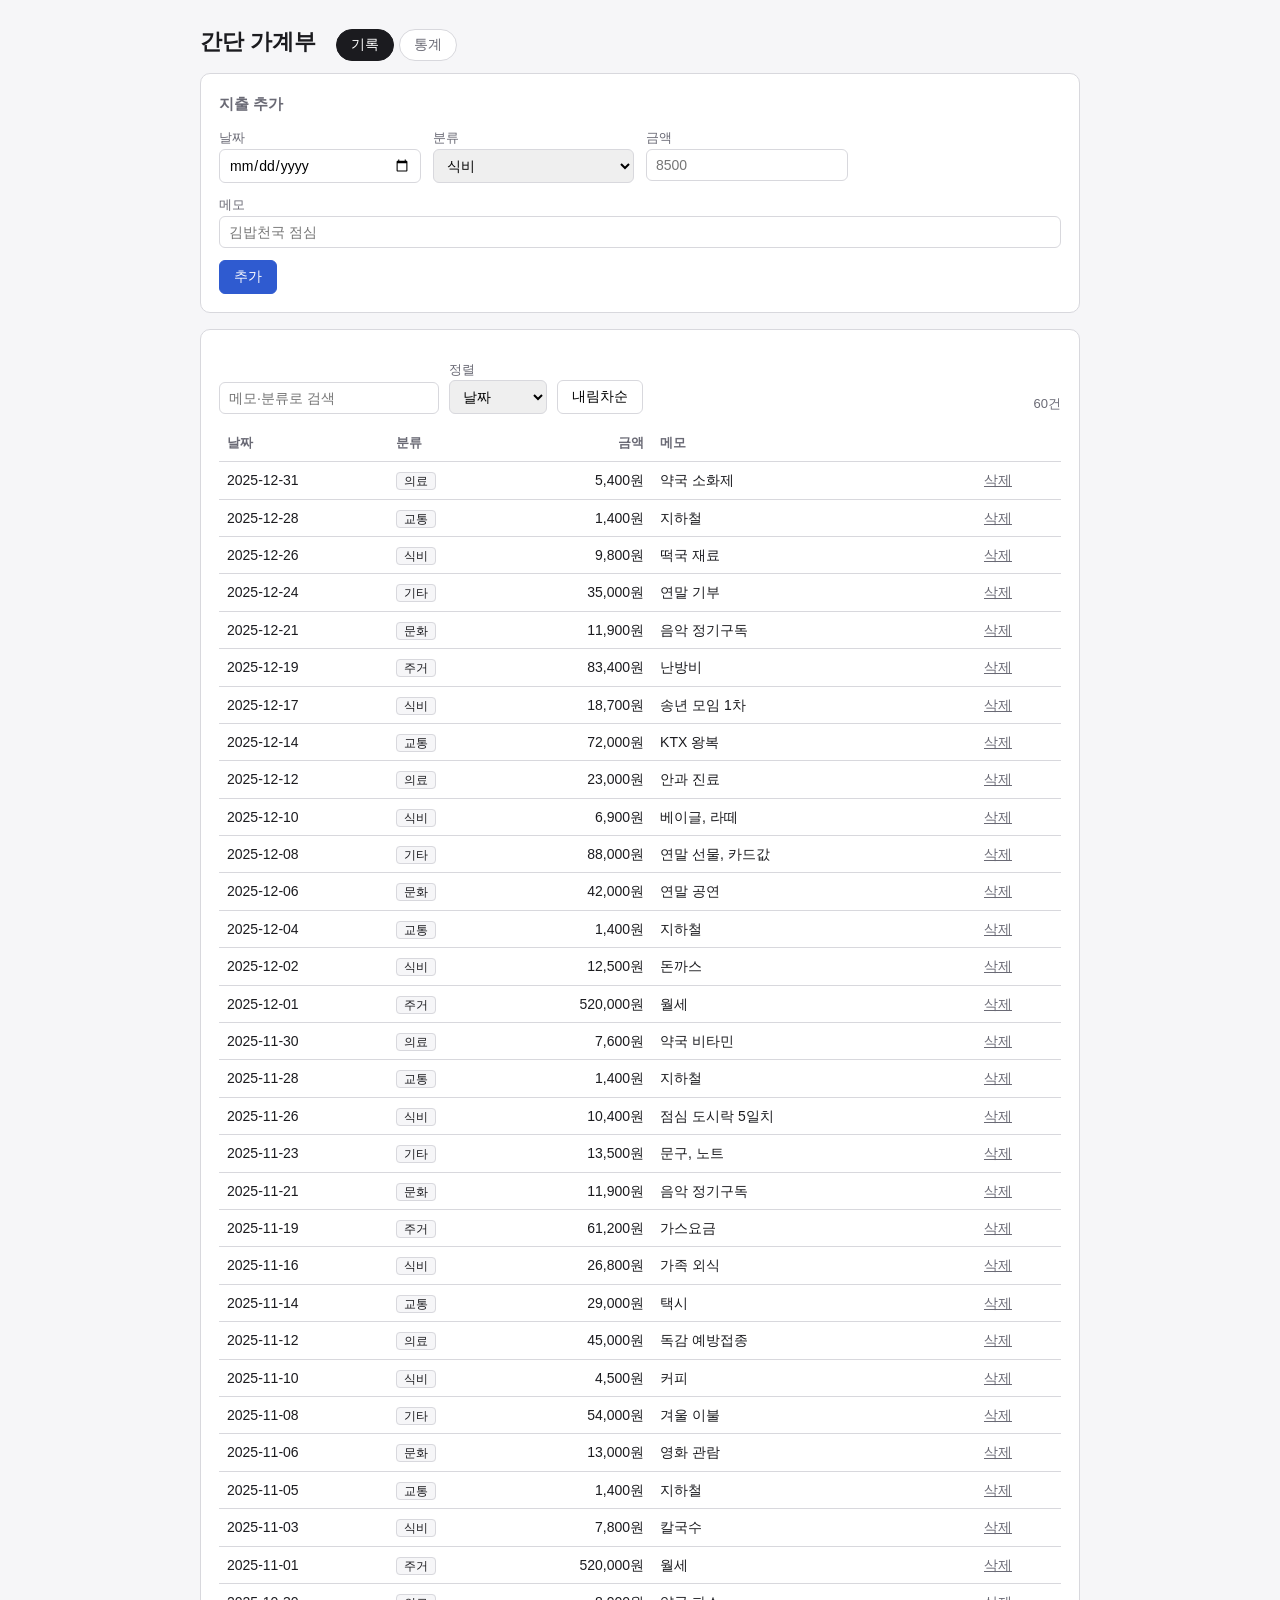
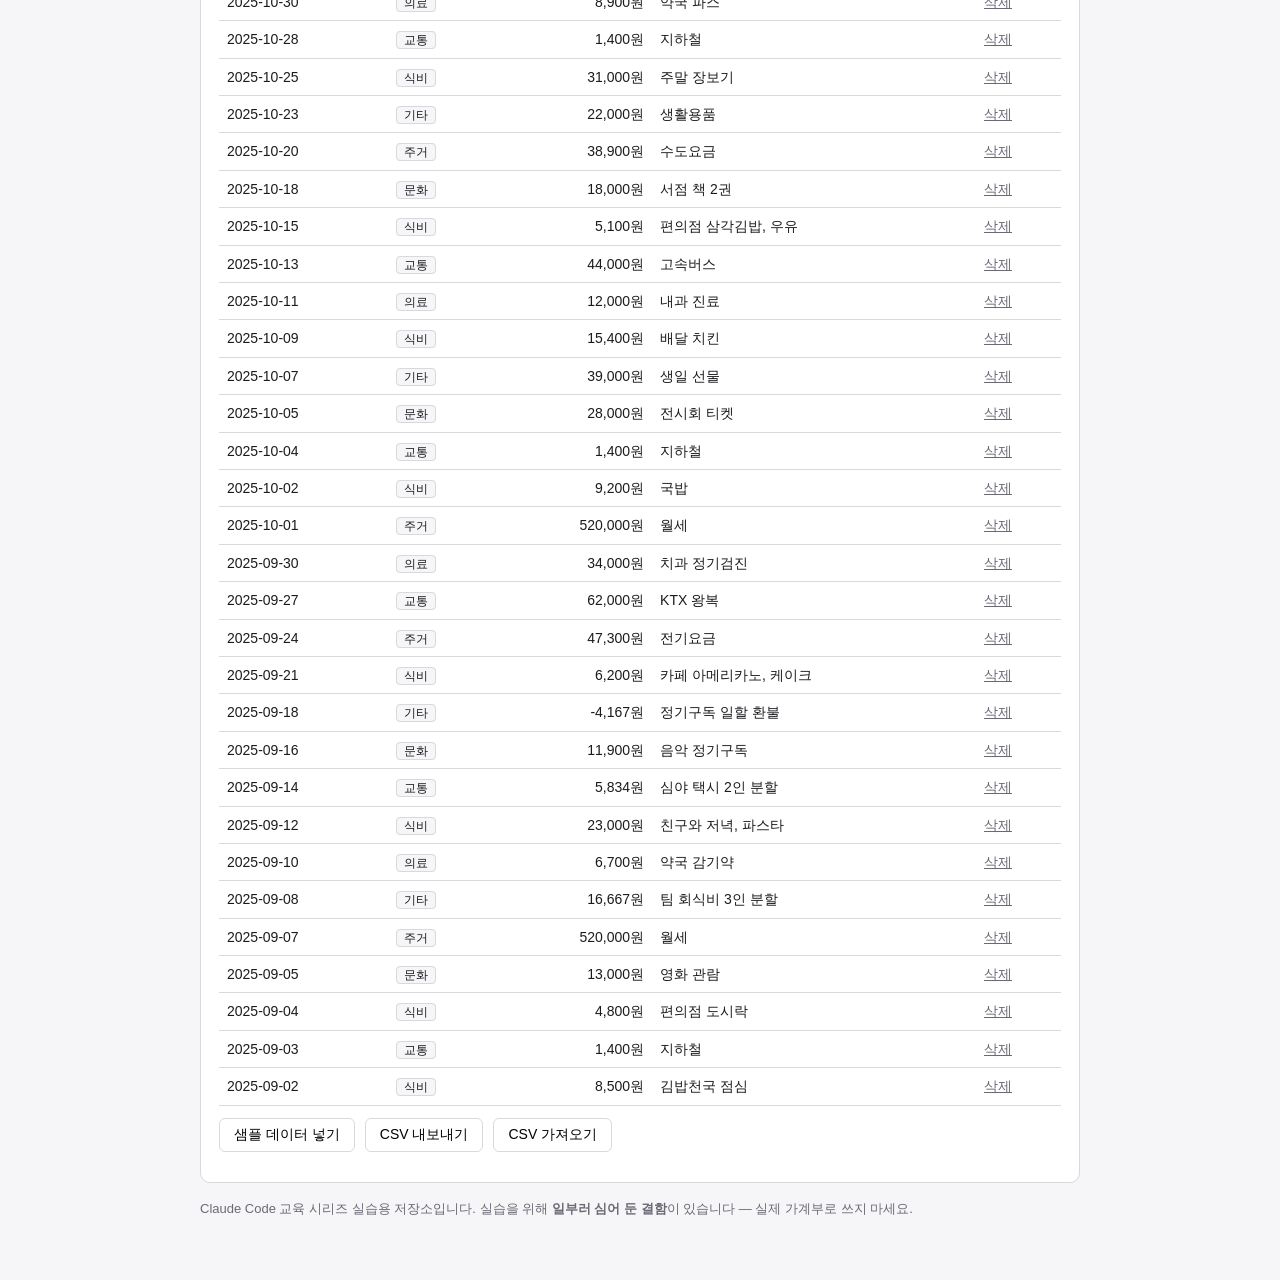
<file: index.html>
<!DOCTYPE html>
<html lang="ko">
<head>
<meta charset="utf-8">
<meta name="viewport" content="width=device-width, initial-scale=1">
<title>간단 가계부</title>
<link rel="stylesheet" href="styles.css">
</head>
<body>
<header>
  <h1>간단 가계부</h1>
  <nav class="tabs">
    <button id="tab-record" class="on">기록</button>
    <button id="tab-stats">통계</button>
  </nav>
</header>

<p id="storage-notice" class="notice" hidden>
  이 브라우저에서는 저장이 막혀 있어 <strong>이번 화면에서만</strong> 기록이 유지됩니다. 실습에는 지장이 없습니다.
</p>

<main>
  <section id="view-record">
    <form id="add-form" class="card">
      <h2>지출 추가</h2>
      <div class="fields">
        <label>날짜 <input type="date" id="in-date" required></label>
        <label>분류
          <select id="in-category">
            <option>식비</option><option>교통</option><option>주거</option>
            <option>의료</option><option>문화</option><option>기타</option>
          </select>
        </label>
        <label>금액 <input type="number" id="in-amount" step="1" placeholder="8500" required></label>
        <label class="wide">메모 <input type="text" id="in-memo" placeholder="김밥천국 점심"></label>
      </div>
      <button type="submit" class="primary">추가</button>
    </form>

    <div class="card">
      <div class="toolbar">
        <input type="search" id="search" placeholder="메모·분류로 검색">
        <label>정렬
          <select id="sort-key">
            <option value="date">날짜</option>
            <option value="amount">금액</option>
          </select>
        </label>
        <button id="sort-dir">내림차순</button>
        <span id="row-count" class="count">0건</span>
      </div>
      <table>
        <thead><tr><th>날짜</th><th>분류</th><th class="num">금액</th><th>메모</th><th></th></tr></thead>
        <tbody id="expense-rows"></tbody>
      </table>
      <p id="empty-hint" class="hint" hidden>기록이 없습니다. 아래 <strong>샘플 데이터 넣기</strong>를 눌러 보세요.</p>
      <div class="toolbar">
        <button id="btn-sample">샘플 데이터 넣기</button>
        <button id="btn-export">CSV 내보내기</button>
        <button id="btn-import">CSV 가져오기</button>
        <input type="file" id="file-import" accept=".csv,text/csv" hidden>
      </div>
    </div>
  </section>

  <section id="view-stats" hidden>
    <div class="card">
      <h2>전체 합계</h2>
      <p id="stat-total" class="big">0원</p>
      <label>이번 달 예산 <input type="number" id="budget" step="10000"></label>
      <p id="budget-warning" class="warn" hidden></p>
    </div>

    <div class="card">
      <h2>분류별 합계</h2>
      <table>
        <thead><tr><th>분류</th><th class="num">합계</th></tr></thead>
        <tbody id="category-rows"></tbody>
      </table>
    </div>

    <div class="card">
      <h2>월별 합계</h2>
      <table>
        <thead><tr><th>달</th><th class="num">합계</th></tr></thead>
        <tbody id="month-rows"></tbody>
      </table>
      <div class="toolbar">
        <select id="month-picker"><option value="">달을 고르세요</option></select>
        <span id="month-result" class="count"></span>
      </div>
    </div>
  </section>
</main>

<footer>
  <p>Claude Code 교육 시리즈 실습용 저장소입니다. 실습을 위해 <strong>일부러 심어 둔 결함</strong>이 있습니다 — 실제 가계부로 쓰지 마세요.</p>
</footer>

<script src="data/sample-expenses.js"></script>
<script src="src/money.js"></script>
<script src="src/stats.js"></script>
<script src="src/storage.js"></script>
<script src="src/csv.js"></script>
<script src="src/app.js"></script>
</body>
</html>
</file>
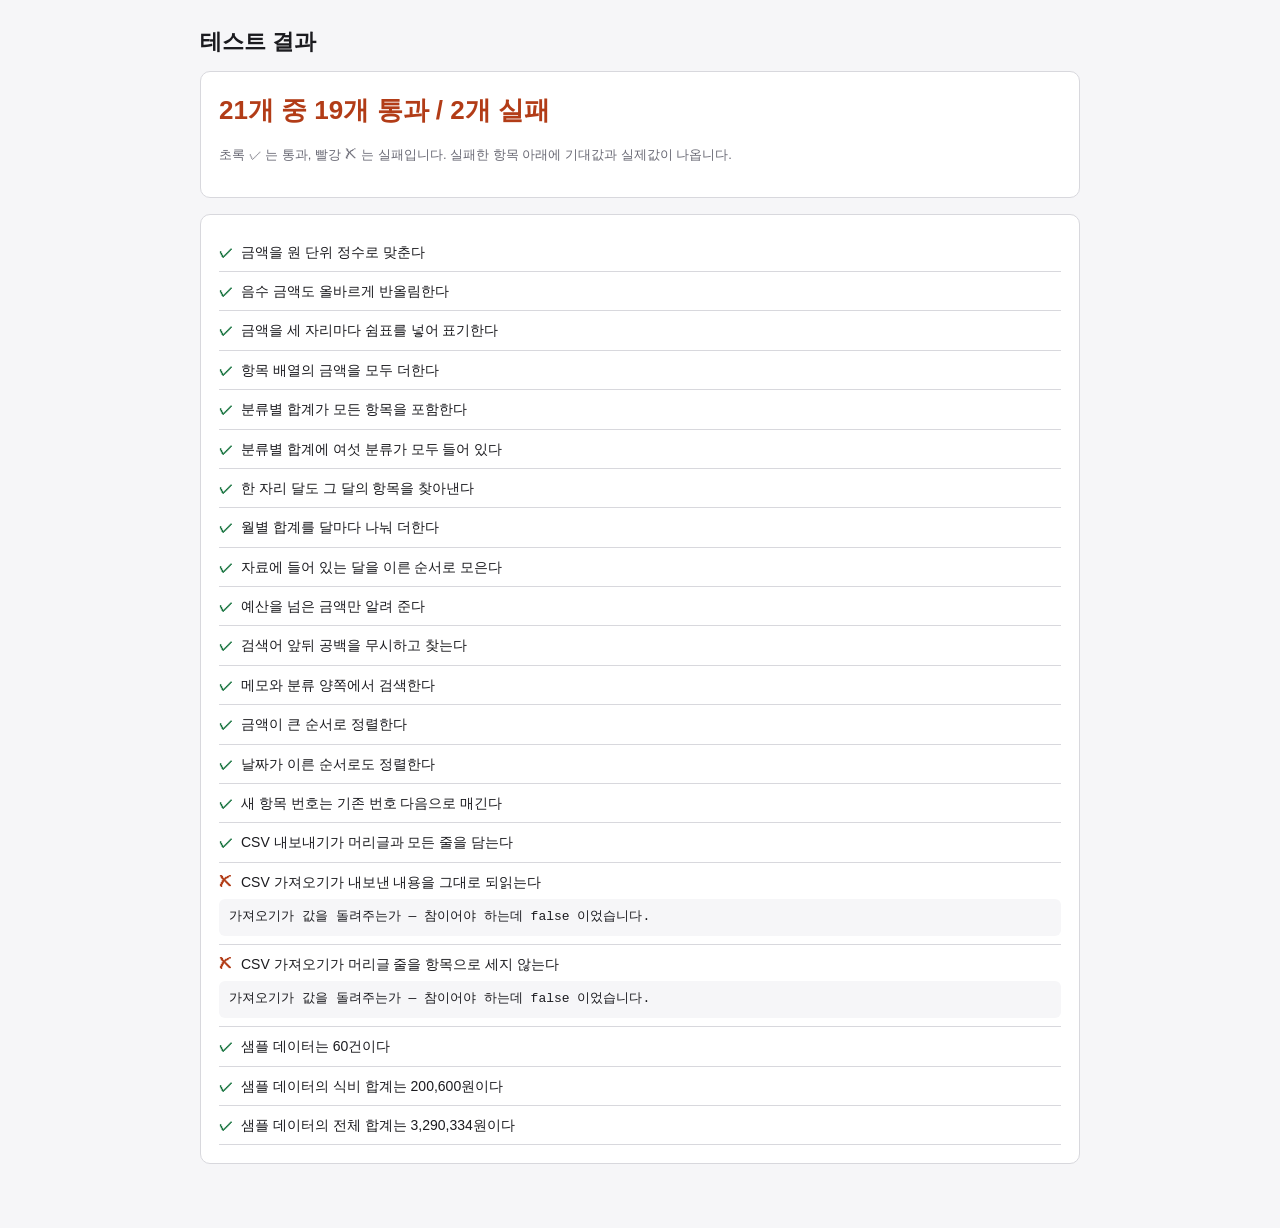
<file: tests.html>
<!DOCTYPE html>
<html lang="ko">
<head>
<meta charset="utf-8">
<meta name="viewport" content="width=device-width, initial-scale=1">
<title>간단 가계부 — 테스트</title>
<link rel="stylesheet" href="styles.css">
</head>
<body>
<header><h1>테스트 결과</h1></header>
<main>
  <div class="card">
    <p id="head" class="result-head">돌리는 중…</p>
    <p class="hint">초록 ✓ 는 통과, 빨강 ✗ 는 실패입니다. 실패한 항목 아래에 기대값과 실제값이 나옵니다.</p>
  </div>
  <div class="card"><div id="cases"></div></div>
</main>

<script src="data/sample-expenses.js"></script>
<script src="src/money.js"></script>
<script src="src/stats.js"></script>
<script src="src/storage.js"></script>
<script src="src/csv.js"></script>
<script src="src/app.js"></script>
<script src="tests/runner.js"></script>
<script src="tests/cases.js"></script>
<script>
(function () {
  var summary = runAll();
  var head = document.getElementById('head');
  head.textContent = summary.total + '개 중 ' + summary.passed + '개 통과 / ' + summary.failed + '개 실패';
  head.className = 'result-head ' + (summary.failed === 0 ? 'pass' : 'fail');
  document.title = (summary.failed === 0 ? '전부 통과' : summary.failed + '개 실패') + ' — 간단 가계부 테스트';

  var box = document.getElementById('cases');
  for (var i = 0; i < summary.results.length; i++) {
    var r = summary.results[i];
    var div = document.createElement('div');
    div.className = 'case ' + (r.ok ? 'ok' : 'no');
    var mark = document.createElement('span');
    mark.className = 'mark';
    mark.textContent = r.ok ? '✓' : '✗';
    var name = document.createElement('span');
    name.textContent = r.name;
    div.appendChild(mark);
    div.appendChild(name);
    if (!r.ok) {
      var pre = document.createElement('pre');
      pre.textContent = r.message;
      div.appendChild(pre);
    }
    box.appendChild(div);
  }
})();
</script>
</body>
</html>
</file>
<file: styles.css>
:root {
  --line: #d8d8dd;
  --ink: #1b1b1f;
  --muted: #6a6a75;
  --accent: #2f5bd0;
  --warn: #b23c17;
  --bg: #f6f6f8;
}
* { box-sizing: border-box; }
body {
  margin: 0; padding: 0 16px 48px;
  font-family: -apple-system, BlinkMacSystemFont, "Apple SD Gothic Neo", "Malgun Gothic", sans-serif;
  color: var(--ink); background: var(--bg); line-height: 1.6;
}
header { display: flex; align-items: baseline; gap: 20px; max-width: 880px; margin: 0 auto; padding: 24px 0 12px; }
h1 { font-size: 22px; margin: 0; }
h2 { font-size: 15px; margin: 0 0 12px; color: var(--muted); font-weight: 600; }
.tabs button {
  border: 1px solid var(--line); background: #fff; color: var(--muted);
  padding: 6px 14px; border-radius: 999px; cursor: pointer; font-size: 14px;
}
.tabs button.on { background: var(--ink); color: #fff; border-color: var(--ink); }
main, footer { max-width: 880px; margin: 0 auto; }
.card { background: #fff; border: 1px solid var(--line); border-radius: 10px; padding: 18px; margin-bottom: 16px; }
.fields { display: grid; grid-template-columns: repeat(auto-fit, minmax(160px, 1fr)); gap: 12px; margin-bottom: 12px; }
.fields .wide { grid-column: 1 / -1; }
label { display: block; font-size: 13px; color: var(--muted); }
input, select { width: 100%; padding: 7px 9px; border: 1px solid var(--line); border-radius: 6px; font-size: 14px; font-family: inherit; }
button { font-family: inherit; font-size: 14px; padding: 7px 14px; border: 1px solid var(--line); background: #fff; border-radius: 6px; cursor: pointer; }
button.primary { background: var(--accent); color: #fff; border-color: var(--accent); }
button.link { border: none; background: none; color: var(--muted); text-decoration: underline; padding: 0; }
.toolbar { display: flex; gap: 10px; align-items: end; flex-wrap: wrap; margin: 12px 0; }
.toolbar input[type="search"] { max-width: 220px; }
.count { color: var(--muted); font-size: 13px; margin-left: auto; }
table { width: 100%; border-collapse: collapse; font-size: 14px; }
th, td { text-align: left; padding: 7px 8px; border-bottom: 1px solid var(--line); }
th { color: var(--muted); font-weight: 600; font-size: 13px; }
.num { text-align: right; font-variant-numeric: tabular-nums; }
.tag { background: var(--bg); border: 1px solid var(--line); border-radius: 4px; padding: 1px 7px; font-size: 12px; }
.big { font-size: 30px; font-weight: 700; margin: 0 0 14px; font-variant-numeric: tabular-nums; }
.warn { color: var(--warn); font-weight: 600; }
.hint, footer p { color: var(--muted); font-size: 13px; }
.notice { max-width: 880px; margin: 0 auto 14px; background: #fff6d8; border: 1px solid #e6cf7a; border-radius: 8px; padding: 10px 14px; font-size: 13px; }
/* 테스트 화면 */
.result-head { font-size: 26px; font-weight: 700; margin: 0 0 4px; }
.result-head.pass { color: #14713c; }
.result-head.fail { color: var(--warn); }
.case { padding: 8px 0; border-bottom: 1px solid var(--line); font-size: 14px; }
.case .mark { font-weight: 700; margin-right: 8px; }
.case.ok .mark { color: #14713c; }
.case.no .mark { color: var(--warn); }
.case pre { background: var(--bg); border-radius: 6px; padding: 8px 10px; margin: 6px 0 0; font-size: 13px; white-space: pre-wrap; }
</file>
